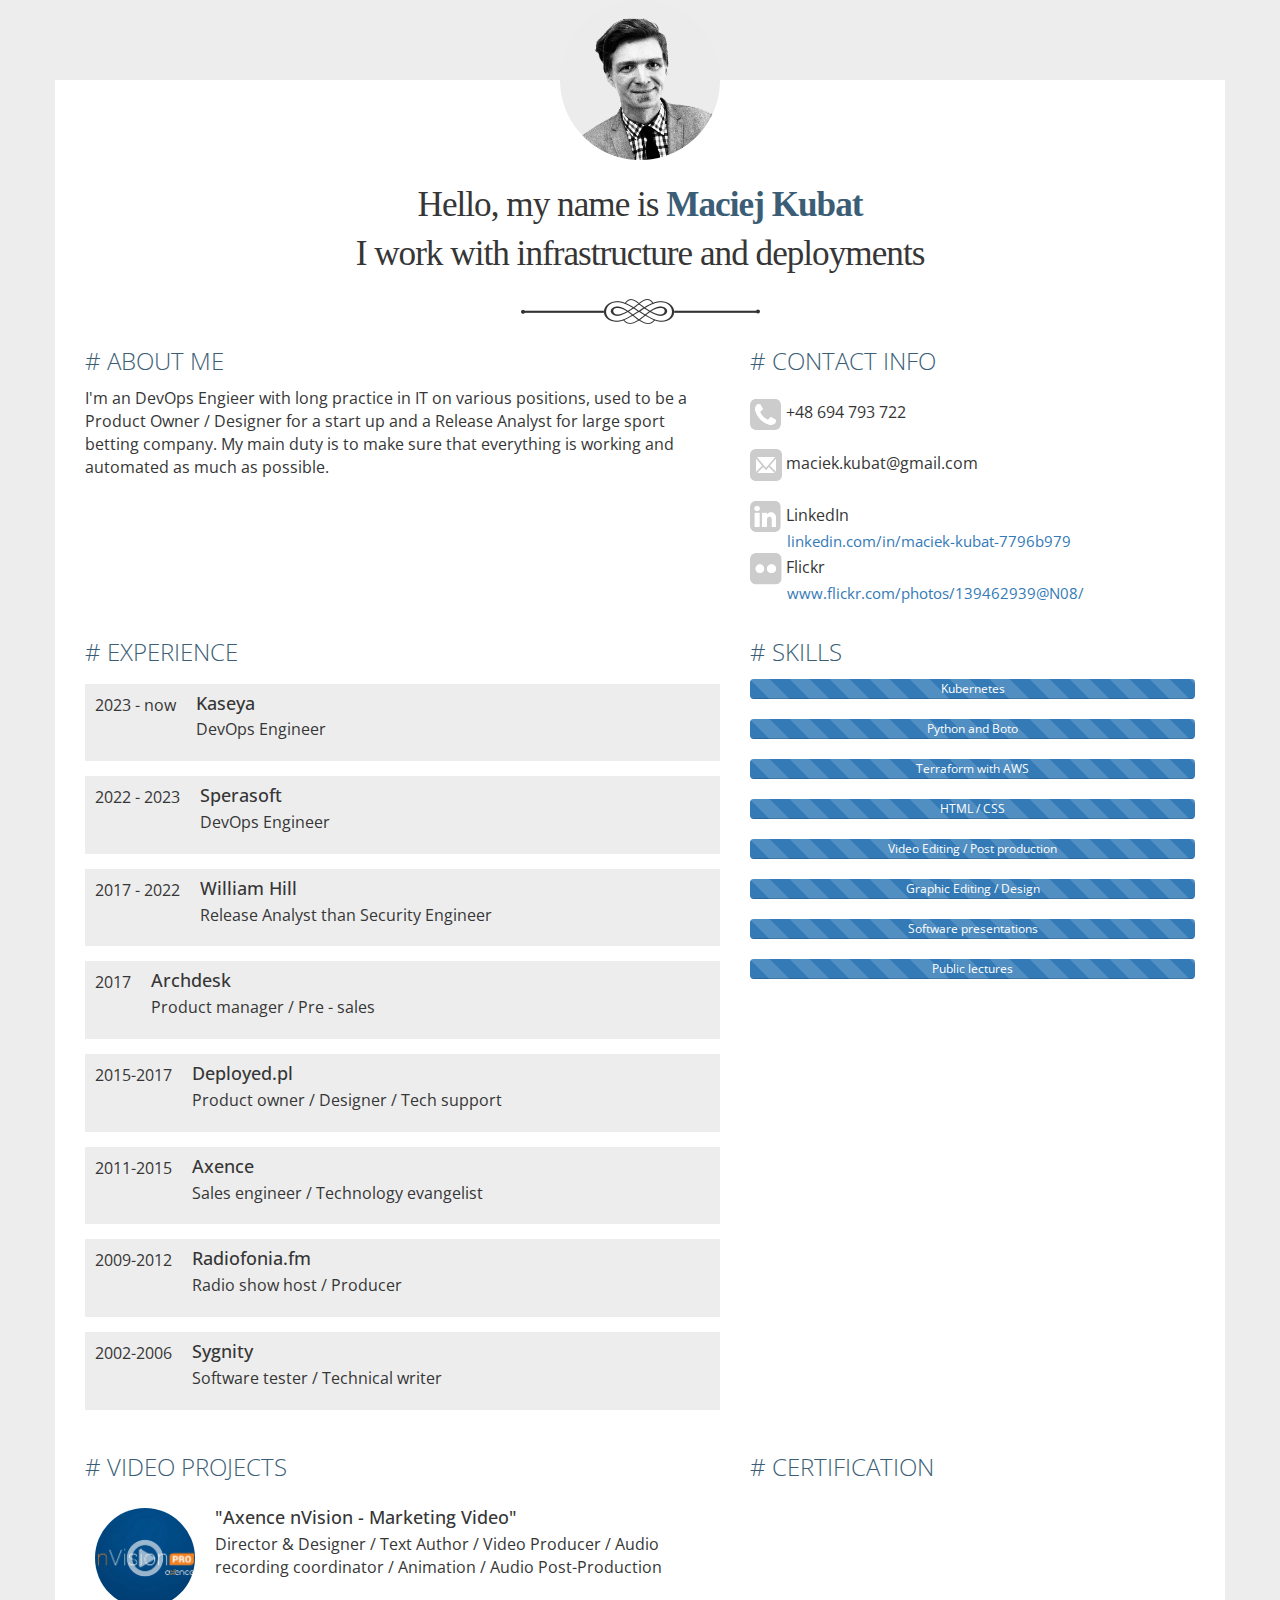
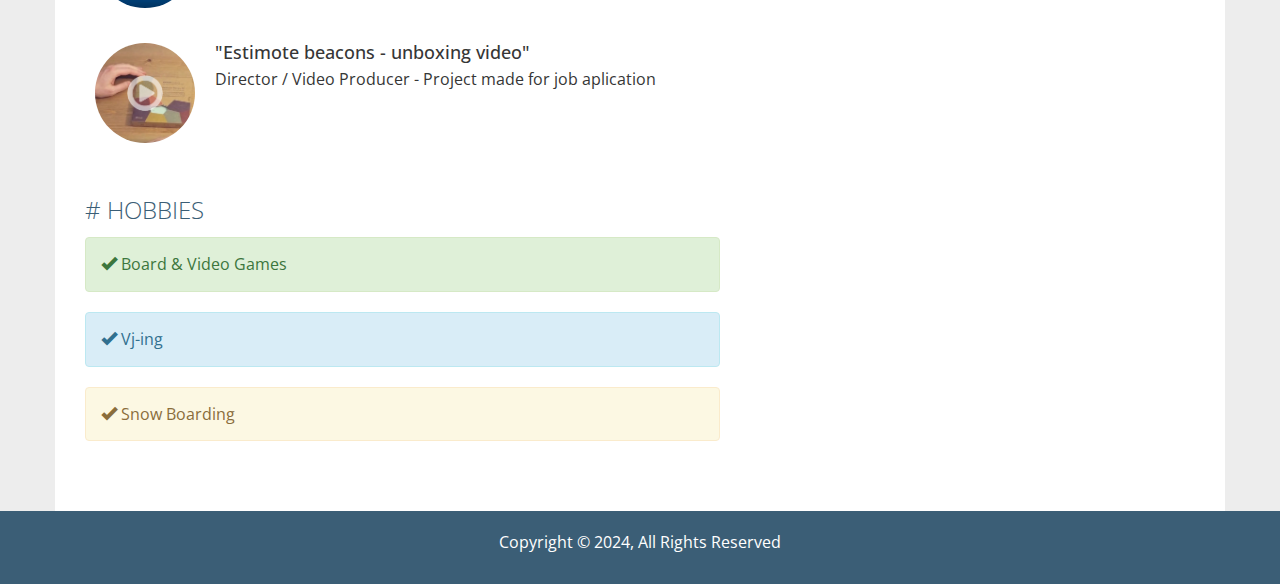
<file: index.html>
<!DOCTYPE html>
<html lang="en">
  <head>
    <meta charset="utf-8">
    <meta http-equiv="X-UA-Compatible" content="IE=edge">
    <meta name="viewport" content="width=device-width, initial-scale=1">
    <title>Maciej Kubat - Portfolio Resume</title>
    <!-- Custom styles for this template -->
    <link href="css/style.css" rel="stylesheet">
    <link href='https://fonts.googleapis.com/css?family=Open+Sans:400,300,700' rel='stylesheet' type='text/css'>
    <script src="https://ajax.googleapis.com/ajax/libs/jquery/1.11.1/jquery.min.js"></script>

	<!-- Add mousewheel plugin (this is optional) -->
	<script type="text/javascript" src="fancybox/lib/jquery.mousewheel-3.0.6.pack.js"></script>

	<!-- Add fancyBox main JS and CSS files -->
	<script type="text/javascript" src="fancybox/source/jquery.fancybox.js?v=2.1.5"></script>
	<link rel="stylesheet" type="text/css" href="fancybox/source/jquery.fancybox.css?v=2.1.5" media="screen" />

	<!-- Add Button helper (this is optional) -->
	<link rel="stylesheet" type="text/css" href="fancybox/source/helpers/jquery.fancybox-buttons.css?v=1.0.5" />
	<script type="text/javascript" src="fancybox/source/helpers/jquery.fancybox-buttons.js?v=1.0.5"></script>

	<!-- Add Thumbnail helper (this is optional) -->
	<link rel="stylesheet" type="text/css" href="fancybox/source/helpers/jquery.fancybox-thumbs.css?v=1.0.7" />
	<script type="text/javascript" src="fancybox/source/helpers/jquery.fancybox-thumbs.js?v=1.0.7"></script>

	<!-- Add Media helper (this is optional) -->
	<script type="text/javascript" src="fancybox/source/helpers/jquery.fancybox-media.js?v=1.0.6"></script>


	<script type="text/javascript" src="js/fancy.js"></script>

  </head>

  <body>
<style>
	h1 {
		font-family: 'Chromate Serif', serif;
	}
</style>
    <section>
    	<div class="container container-main">
	    	<img src="images/maciej_kubat.png" class="profile-img">
	    	<header>
	    		<h1> Hello, my name is <strong>Maciej Kubat</strong><br/>I work with infrastructure and deployments</h1>
	    	</header>
	    	<img src="images/line2.png" class="center-block line">
	    	<div class="row">
	    		<div class="col-md-7">
	    			<h2># About Me</h2>
	    			<p>I'm an DevOps Engieer with long practice in IT on various positions, used to be a Product Owner / Designer for a start up and a Release Analyst for large sport betting company. My main duty is to make sure that everything is working and automated as much as possible.</p>	
	    		</div>
	    		<div class="col-md-5">
	    			<h2> # Contact Info</h2>
	    			<ul class="contact-list">
	    				<li><img src="images/phone.png"> +48 694 793 722</li>
	    				<li><img src="images/email.png"> maciek.kubat@gmail.com</li>
	    				<li><img src="images/linkedin.png"> LinkedIn <span><a href="https://www.linkedin.com/in/maciek-kubat-7796b979">linkedin.com/in/maciek-kubat-7796b979</a></span></li>
	    				<li><img src="images/flickr.png"> Flickr <span><a href="https://www.flickr.com/photos/139462939@N08/">www.flickr.com/photos/139462939@N08/</a></span></li>
	    			</ul>
	    		</div>
	    	</div>
	    	<div class="row">
	    		<div class="col-md-7">
	    			<h2># Experience</h2>
					<div class="media">
						<div class="media-left">
							2023 - now
						</div>
						<div class="media-body">
						  <h4 class="media-heading">Kaseya</h4>
						  <p>DevOps Engineer</p>
						</div>
					</div>
					<div class="media">
						<div class="media-left">
							2022 - 2023
						</div>
						<div class="media-body">
						  <h4 class="media-heading">Sperasoft</h4>
						  <p>DevOps Engineer</p>
						</div>
					</div>
					<div class="media">
						<div class="media-left">
							2017 - 2022
						</div>
						<div class="media-body">
						  <h4 class="media-heading">William Hill</h4>
						  <p>Release Analyst than Security Engineer</p>
						</div>
					</div>
					<div class="media">
						<div class="media-left">
							2017  
						</div>
						<div class="media-body">
						  <h4 class="media-heading">Archdesk</h4>
						  <p>Product manager / Pre - sales</p>
						</div>
					</div>
					<div class="media">
					  <div class="media-left">
					  	2015-2017  
					  </div>
					  <div class="media-body">
					    <h4 class="media-heading">Deployed.pl</h4>
					    <p>Product owner / Designer / Tech support</p>
					  </div>
					</div>
					<div class="media">
					  <div class="media-left">
					  	2011-2015 
					  </div>
					  <div class="media-body">
					    <h4 class="media-heading">Axence</h4>
					    <p>Sales engineer / Technology evangelist</p>
					  </div>
					</div>
					<div class="media">
					  <div class="media-left">
					  	2009-2012 
					  </div>
					  <div class="media-body">
					    <h4 class="media-heading">Radiofonia.fm</h4>
					    <p>Radio show host / Producer</p>
					  </div>
					</div>
					<div class="media">
					  <div class="media-left">
					  	2002-2006 
					  </div>
					  <div class="media-body">
					    <h4 class="media-heading">Sygnity</h4>
					    <p>Software tester / Technical writer</p>
					  </div>
					</div>
	    		</div>
	    		<div class="col-md-5">
	    			<h2># Skills</h2>
	    			<div class="progress">
						<div class="progress-bar progress-bar-striped" role="progressbar" aria-valuenow="100" aria-valuemin="0" aria-valuemax="100" style="min-width: 2em; width: 100%;">
						  Kubernetes
						</div>
					</div>
	    			<div class="progress">
						<div class="progress-bar progress-bar-striped" role="progressbar" aria-valuenow="100" aria-valuemin="0" aria-valuemax="100" style="min-width: 2em; width: 100%;">
						  Python and Boto 
						</div>
					</div>
	    			<div class="progress">
						<div class="progress-bar progress-bar-striped" role="progressbar" aria-valuenow="100" aria-valuemin="0" aria-valuemax="100" style="min-width: 2em; width: 100%;">
						  Terraform with AWS 
						</div>
					</div>
					<div class="progress">
					  <div class="progress-bar progress-bar-striped" role="progressbar" aria-valuenow="100" aria-valuemin="0" aria-valuemax="100" style="min-width: 2em; width: 100%;">
					    HTML / CSS 
					  </div>
					</div>
					<div class="progress">
					  <div class="progress-bar progress-bar-striped" role="progressbar" aria-valuenow="2" aria-valuemin="0" aria-valuemax="100" style="min-width: 2em; width: 100%;">
					    Video Editing / Post production 
					  </div>
					</div>
					<div class="progress">
					  <div class="progress-bar progress-bar-striped" role="progressbar" aria-valuenow="2" aria-valuemin="0" aria-valuemax="100" style="min-width: 2em; width: 100%;">
					    Graphic Editing / Design 
					  </div>
					</div>
					<div class="progress">
					  <div class="progress-bar progress-bar-striped" role="progressbar" aria-valuenow="2" aria-valuemin="0" aria-valuemax="100" style="min-width: 2em; width: 100%;">
					    Software presentations
					  </div>
					</div>
					<div class="progress">
					  <div class="progress-bar progress-bar-striped" role="progressbar" aria-valuenow="2" aria-valuemin="0" aria-valuemax="100" style="min-width: 2em; width: 100%;">
					    Public lectures
					  </div>
					</div>
	    		</div>
	    	</div>

	    	<div class="row">
	    		<div class="col-md-7">
	    			<h2># Video Projects</h2>
					<div class="media video">
					  <div class="media-left">
					  	<a class="fancybox-media" href="https://www.youtube.com/watch?v=TlN2gF2R5SU"><img height="100" src="images/nvision.jpg" class="img-circle"></a>
					  </div>
					  <div class="media-body">
					    <h4 class="media-heading">"Axence nVision - Marketing Video"</h4>
					    <p>Director & Designer / Text Author / Video Producer / Audio recording coordinator / Animation / Audio Post-Production</p>
					  </div>
					</div>
					<div class="media video">
					  <div class="media-left">
					  	<a class="fancybox-media" href="https://www.youtube.com/watch?v=VKIEEwH9N1U"><img height="100" src="images/estimote.jpg" class="img-circle"></a>
					  </div>
					  <div class="media-body">
					    <h4 class="media-heading">"Estimote beacons - unboxing video"</h4>
					    <p>Director / Video Producer - Project made for job aplication</p>
					  </div>
					</div>
	    		</div>
	    		<div class="col-md-4">
	    			<h2># Certification</h2>
					<div data-iframe-width="150" data-iframe-height="270" data-share-badge-id="a09a62c4-cdb7-4b38-96d4-40cd31469356" data-share-badge-host="https://www.credly.com"></div>
					<script type="text/javascript" async src="https://cdn.credly.com/assets/utilities/embed.js"></script>
	    		</div>
	    	</div>
	    	<div class="row">
	    		<div class="col-md-7">
	    			<h2># Hobbies</h2>
	    				<div class="alert alert-success" role="alert"><i class="glyphicon glyphicon-ok" aria-hidden="true"></i> Board & Video Games</div>
	    				<div class="alert alert-info" role="alert"><i class="glyphicon glyphicon-ok" aria-hidden="true"></i> Vj-ing</div>
	    				<div class="alert alert-warning" role="alert"><i class="glyphicon glyphicon-ok" aria-hidden="true"></i> Snow Boarding</div>
	    		</div>
	    	</div>

    	</div>
    </section>

    <footer>
    	<div class="container">
    		<p>Copyright &copy; 2024, All Rights Reserved</p>
    	</div>
    </footer>

    <!-- Bootstrap core JavaScript
    ================================================== -->
    <!-- Placed at the end of the document so the pages load faster -->
    <script src="js/bootstrap.js"></script>
  </body>
</html>
</file>
